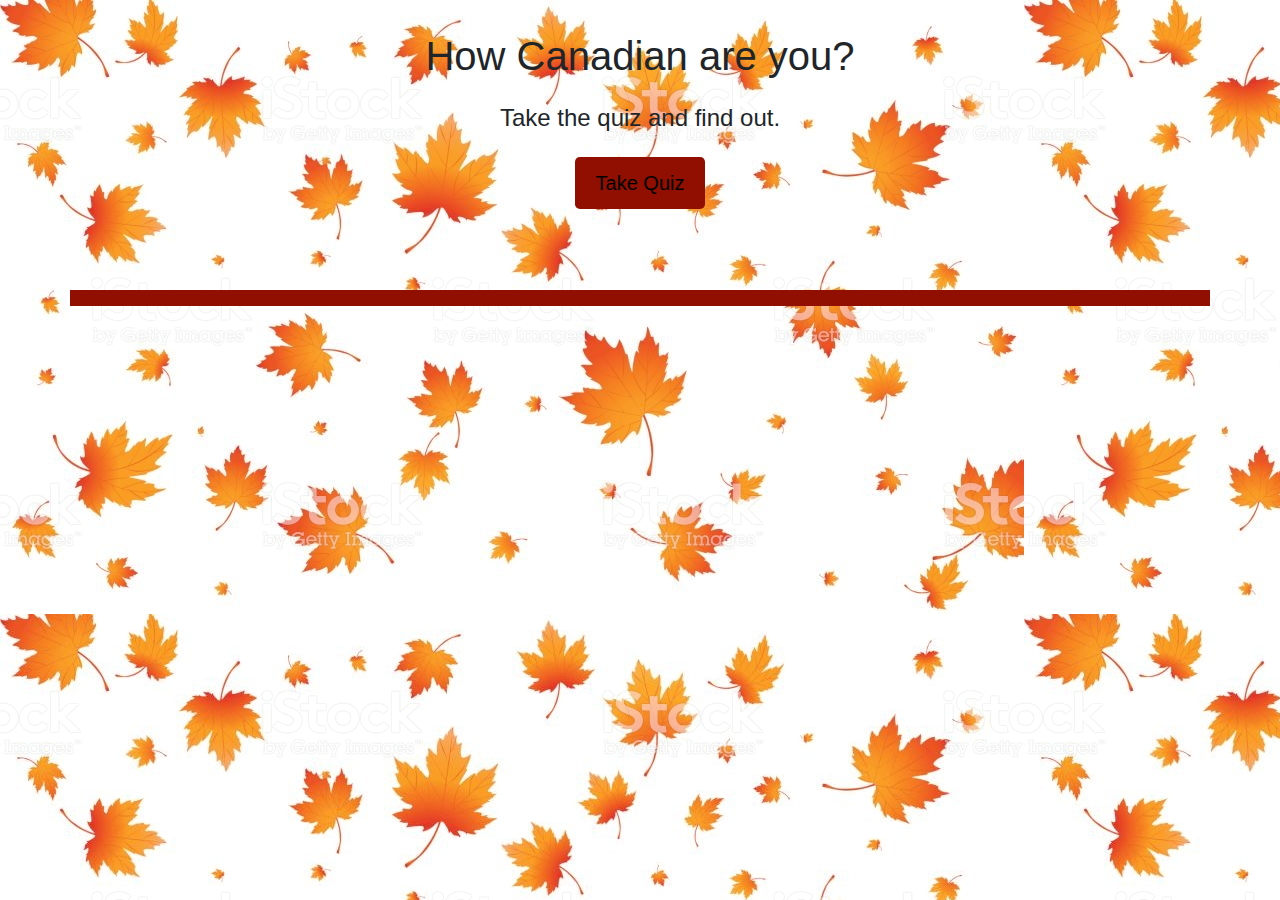
<file: index.html>
<!DOCTYPE html>
<html lang="en">
<head>
    <meta charset="UTF-8">
    <meta name="viewport" content="width=device-width", initial-scale=1.0">
    <meta http-equiv="X-UA-Compatible" content="ie=edge">
    <link rel="stylesheet" href="style.css">
    <link rel="stylesheet" href="https://maxcdn.bootstrapcdn.com/bootstrap/4.0.0/css/bootstrap.min.css">
    
    <title>Quiz</title>
</head>
<body>
      
      
    <div class="container">
         <div class="row  justify-content-center"> 
            <div class="col-6 pt-3 main"> 
                  <h1 class="text-center pt-3">How Canadian are you?</h1>
                  <h4 class="text-center pt-3"> Take the quiz and find out.</h4>
                  <div class="row justify-content-center pt-3">
                        <div col-2>
                         <button id="subBtn" class="btn btn-lg" type="submit">Take Quiz</button>
                        </div>      
                  </div> 
            </div>   
      </div>    
             <div class="row justify-content-center pt-3" >
                   <div class="main-sub">
                         <div class="col-12 text-right timer"><b>Timer: <span id="timer"> 0 </span></b></div>
                         <div class="col-12 text-right score"><b>Score: <span id="score"> 0 </span></b></div>
                         
                        <div class="col-12 pt-2 justify-content-center" >     
                        <!-- <div id="quiz-div"class="hide"> -->
                              <h3  id="question" class="text-center">Here goes the question</h3>
                        </div>  
                        <div class="col-8 pt-2"  >    
                             <div class="text-center btn-group-vertical" id="answerbtn">
                                                                          
                             </div>

                        </div>   
                  </div>          
                  
            </div>  

            <div class="row justify-content-center pt-3" >
                  <div class="rightAns">
                        <div class="col-12">
                              <hr>
                              <p class="text-left"><span id="rightAns">  </span> </p>
                        </div>
                  </div>
            </div>
            <div class="row justify-content-center pt-3" >
                  <div class="score-sub">
                        <div class="col-12">
                              <h3>Here is your final score!</h3>
                              <h2 class="text-center"> <span id="fScore"> 0 </span> </h2>
                              <form>
                                    <div class="form-group">
                                          <label for="exampleInputEmail1"><b>Your Initials</b></label>
                                          <div class="row">
                                                <div class="col"> 
                                                      <input type="text" class="form-control" id="playerInitial" aria-describedby="emailHelp" placeholder="">
                                                </div>
                                                <div class="col">
                                                      <button type="submit" class="btn subBtn mr-2" onclick="submitFn(event)">Submit</button>                 
                                                </div> 
                                          </div> 
                                    </div>          
                              </form>
                        </div>
                  </div>
            </div>
    
            <div class="row justify-content-center pt-3" id="datastore" >
                <div class="datastore">
                        <div class="col-12">
                              <h3 class="text-center mt-3 datastore-text">High Scores</h3>
                              <div id="userDetails"> <span><br/></span></div>
                            
                        </div>
                        <form>
                              <div class="row justify-content-center">
                                    <div class="col-12 align-self-center">
                             
                                          <button type="submit" class="btn mr-2  datastore-btn" onclick="restartFn()">Back</button>
                                          <button type="submit" class="btn mr-2  datastore-btn" onclick="clearStorageFn()">Clear</button>
                                    </div>
                              </div>      
                        </form>      
                  </div>         
            </div>      
      </div>  
      <script src="https://cdnjs.cloudflare.com/ajax/libs/jquery/3.2.1/jquery.min.js"></script>
      <script src="https://maxcdn.bootstrapcdn.com/bootstrap/4.0.0/js/bootstrap.min.js"></script>           
<script src="./index.js"></script>
</body>
</html>
</file>
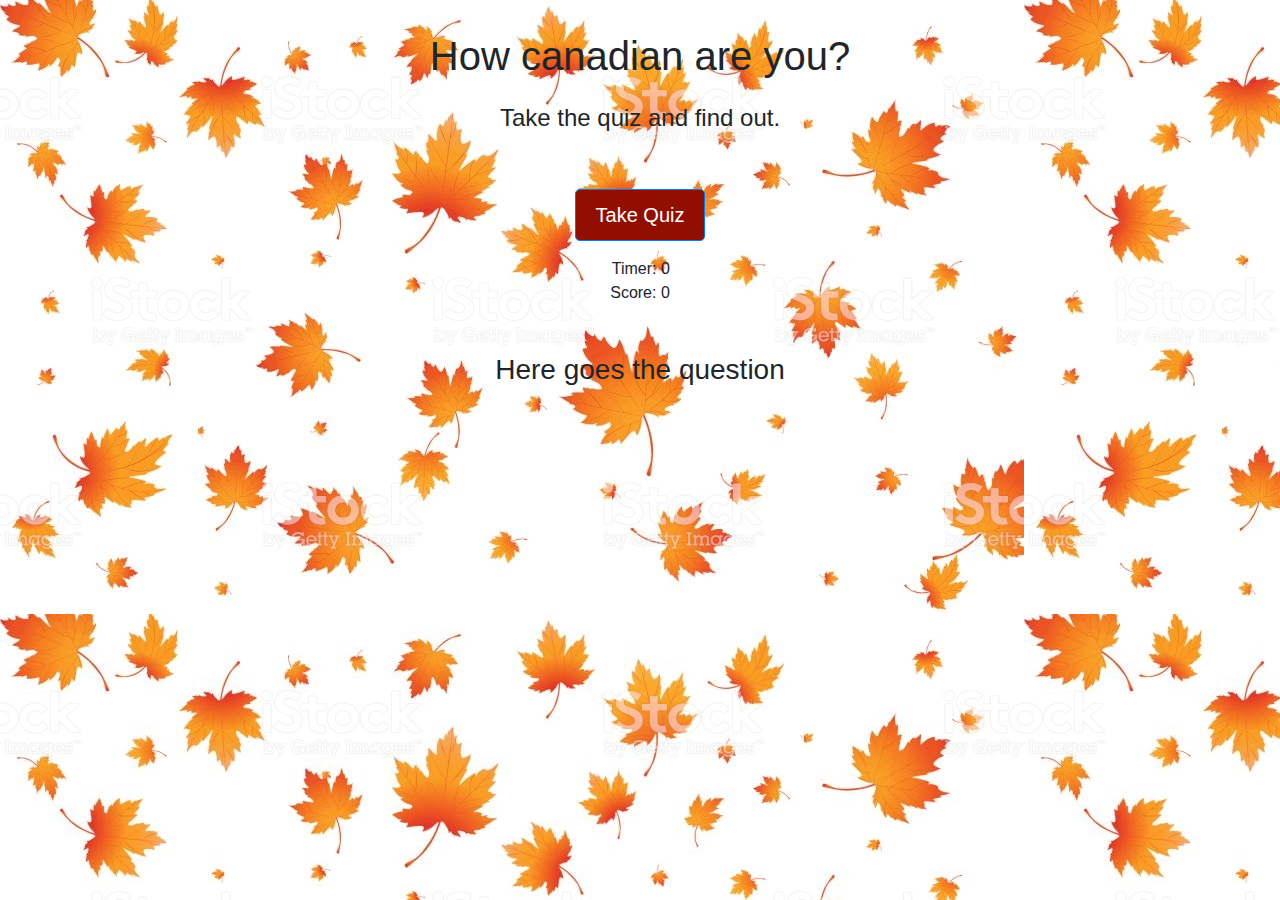
<file: quiz.html>
<!DOCTYPE html>
<html lang="en">
<head>
    <meta charset="UTF-8">
    <meta name="viewport" content="width=device-width", initial-scale=1.0">
    <meta http-equiv="X-UA-Compatible" content="ie=edge">
    <link rel="stylesheet" href="style.css">
    <link rel="stylesheet" href="https://maxcdn.bootstrapcdn.com/bootstrap/4.0.0/css/bootstrap.min.css">
    
    <title>Quiz</title>
</head>
<body>   
    <div class="container">
         <div class="row  justify-content-center"> 
            <div class="col-6 pt-3 main"> 
                  <h1 class="text-center pt-3">How canadian are you?</h1>
                  <h4 class="text-center pt-3"> Take the quiz and find out.</h4>
                  <div class="row justify-content-center pt-5">
                        <div col-2>
                         <button id="subBtn" class="btn btn-primary btn-lg" type="submit">Take Quiz</button>
                        </div>      
                  </div> 
            </div>   
      </div>    
             <div class="row justify-content-center pt-3 main-sub" >  
                   <div class="scorebg">
                        <div class="col-12 text-right">Timer: <span id="timer"> 0 </span></div>
                        <div class="col-12 text-right">Score: <span id="score"> 0 </span></div>
                   </div>         
                        
                         
                        <div class="col-12 pt-5 justify-content-center" >     
                        <!-- <div id="quiz-div"class="hide"> -->
                              <h3  id="question" class="text-center">Here goes the question</h3>
                        </div>  
                        <div class="col-8 pt-5 justify-content-center"  >    
                             <div class="text-center btn-group-vertical" id="answerbtn">
                                                                          
                              </div>
                        </div>                 
            </div>  

            <div class="row justify-content-center pt-3" >
                  <div class="rightAns">
                        <div class="col-12">
                              <hr>
                              <p class="text-left"><span class="rightAns" id="rightAns">  </span> </p>
                   </div>

                  </div>

            </div>
           
           
            <div class="row justify-content-center pt-3" >
                  <div class="score-sub">
                        <div class="col-12">
                              <h3>All Done</h3>
                              <p> Your final score is :<span id="fScore"> 0 </span> </p>
                              <form>
                                    <div class="form-group">
                                    <label for="exampleInputEmail1">Email address</label>
                                    <input type="email" class="form-control" id="playerEmail" aria-describedby="emailHelp" placeholder="Enter email">
                                    <button type="submit" class="btn btn-primary mr-2" onclick="submitFn(event)">Submit</button>                 
                              </form>
                              

                        </div>

                  </div>

<!--  -->
            </div>
             
             
    
    <script src="https://cdnjs.cloudflare.com/ajax/libs/jquery/3.2.1/jquery.min.js"></script>
    <script src="https://maxcdn.bootstrapcdn.com/bootstrap/4.0.0/js/bootstrap.min.js"></script>
    <script src="index.js"></script>
</body>
</html>
</file>
<file: style.css>
.hide{
    display:none;
}

body{
    background-image: url("./assets/background.jpg");
}
.timer{
   color:#910F00;
}
.score{
    color: #910F00;
    
}
#subBtn{
    background: #910F00;
    padding: 10px 20px;
}
.subBtn{
    background: #910F00;
    padding: 10px 20px;
    border-style: none;
}
.quizbtn{
    background: #910F00;
    padding: 10px 20px;
    border-style: none;
    width: 120%
}
.quizbtn:hover{
    color: white;  
}

#datastore{
    background-color: #910F00;

}
.datastore-text{
    color:white;
}
.datastore-btn{
    padding: 10px 20px;
    border-style: none;

}
.datastore-btn:hover{
    border:3px solid #910F00
}
.right{
    color:green;
    font-weight: bold;
}
.wrong{
    color:red;
    font-weight: bold;
}
</file>
